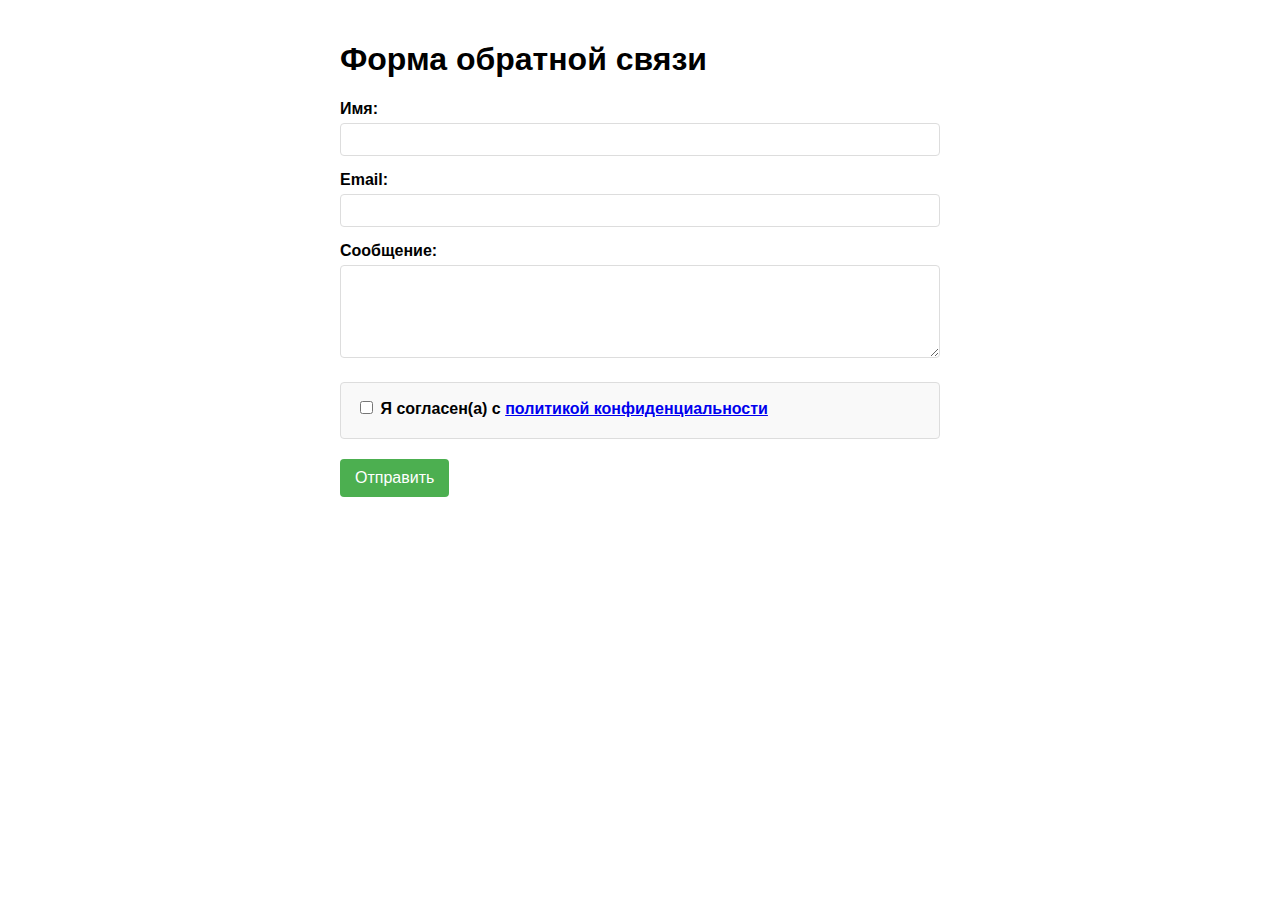
<file: images/1.HTML>
<!DOCTYPE html>
<html lang="ru">
<head>
    <meta charset="UTF-8">
    <meta name="viewport" content="width=device-width, initial-scale=1.0">
    <title>Форма с согласием</title>
    <style>
        body {
            font-family: Arial, sans-serif;
            max-width: 600px;
            margin: 0 auto;
            padding: 20px;
        }
        
        .form-group {
            margin-bottom: 15px;
        }
        
        label {
            display: block;
            margin-bottom: 5px;
            font-weight: bold;
        }
        
        input[type="text"],
        input[type="email"],
        textarea {
            width: 100%;
            padding: 8px;
            border: 1px solid #ddd;
            border-radius: 4px;
            box-sizing: border-box;
        }
        
        .checkbox-group {
            margin: 20px 0;
            padding: 15px;
            border: 1px solid #ddd;
            border-radius: 4px;
            background-color: #f9f9f9;
        }
        
        .checkbox-group.error {
            border-color: #ff0000;
            background-color: #ffeeee;
            animation: pulse 0.5s;
        }
        
        button {
            background-color: #4CAF50;
            color: white;
            padding: 10px 15px;
            border: none;
            border-radius: 4px;
            cursor: pointer;
            font-size: 16px;
        }
        
        button:hover {
            background-color: #45a049;
        }
        
        @keyframes pulse {
            0% { transform: scale(1); }
            50% { transform: scale(1.02); }
            100% { transform: scale(1); }
        }
        
        .error-message {
            color: #ff0000;
            font-size: 14px;
            margin-top: 5px;
            display: none;
        }
    </style>
</head>
<body>
    <h1>Форма обратной связи</h1>
    
    <form id="feedbackForm">
        <div class="form-group">
            <label for="name">Имя:</label>
            <input type="text" id="name" name="name" required>
        </div>
        
        <div class="form-group">
            <label for="email">Email:</label>
            <input type="email" id="email" name="email" required>
        </div>
        
        <div class="form-group">
            <label for="message">Сообщение:</label>
            <textarea id="message" name="message" rows="5" required></textarea>
        </div>
        
        <div class="checkbox-group" id="consentGroup">
            <label>
                <input type="checkbox" id="consent" name="consent">
                Я согласен(а) с <a href="#" target="_blank">политикой конфиденциальности</a>
            </label>
            <div class="error-message" id="consentError">Необходимо ваше согласие с политикой конфиденциальности</div>
        </div>
        
        <button type="submit">Отправить</button>
    </form>
    
    <script>
        document.getElementById('feedbackForm').addEventListener('submit', function(e) {
            e.preventDefault();
            
            // Сбрасываем стили ошибок
            document.getElementById('consentGroup').classList.remove('error');
            document.getElementById('consentError').style.display = 'none';
            
            // Проверяем согласие
            const consentChecked = document.getElementById('consent').checked;
            
            if (!consentChecked) {
                document.getElementById('consentGroup').classList.add('error');
                document.getElementById('consentError').style.display = 'block';
                return false;
            }
            
            // Если все хорошо, можно отправить форму
            alert('Форма успешно отправлена!');
            // Здесь можно добавить AJAX-отправку формы
            // this.submit();
        });
        
        // Дополнительно: убираем подсветку при клике на чекбокс
        document.getElementById('consent').addEventListener('change', function() {


if (this.checked) {
                document.getElementById('consentGroup').classList.remove('error');
                document.getElementById('consentError').style.display = 'none';
            }
        });
    </script>
</body>
</html>
</file>
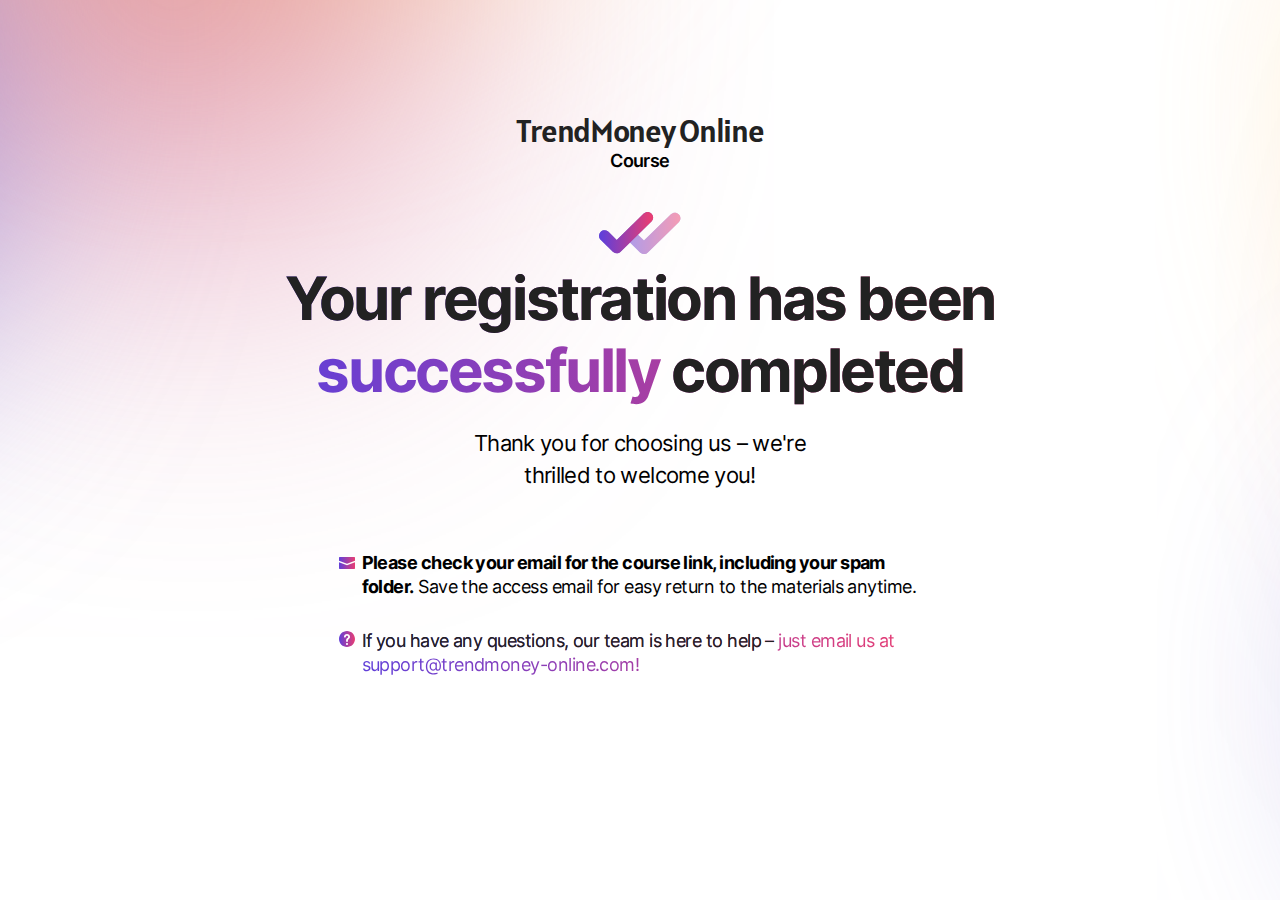
<file: pages/thank/thank_you_en.html>
<!DOCTYPE html>
<html lang="en">

<head>
  <meta charset="UTF-8">
  <meta name="viewport" content="width=device-width, initial-scale=1.0">
  <link rel="stylesheet" href="../../css/reset.css">
  <link rel="stylesheet" href="../../css/style.css">
  <link rel="stylesheet" href="css/style.css">
  <title>Document_en</title>
</head>

<body>

  <main>
    <section class="thank">
      <div class="container_gird">
        <div class="container_1160">
          <div class="thank_logo">
            <h2 class="thank_logo_title">TrendMoney Online</h2>
            <p class="thank_logo_text">Course</p>
          </div>
          <div class="thank_osnova">
            <picture class="thank_osnova_img">
              <source srcset="images/mobile/galka.svg" media="(max-width: 768px)">
              <img src="images/desktop/galka.svg" alt="">
            </picture>
            <h1 class="thank_title gradient_text"><span>Your registration
                has been</span> successfully <span>completed</span></h1>
            <p class="thank_text">Thank you for choosing us – we're
              thrilled to welcome you!</p>
          </div>
          <ul class="thank_footer">
            <li class="thank_footer_text thank_footer_bold"><span>Please check your email for the course link,
                including your spam folder.</span> Save the access email for
              easy return to the materials anytime.</li>
            <li class="thank_footer_text thank_footer_fon gradient_text"><span>If you have any questions, our
                team is here to help – </span>just email us at
              <a href="mailto:support@trendmoney-online.com">support@trendmoney-online.com!</a>
            </li>
          </ul>
        </div>
      </div>
    </section>

  </main>
</body>

</html>
</file>
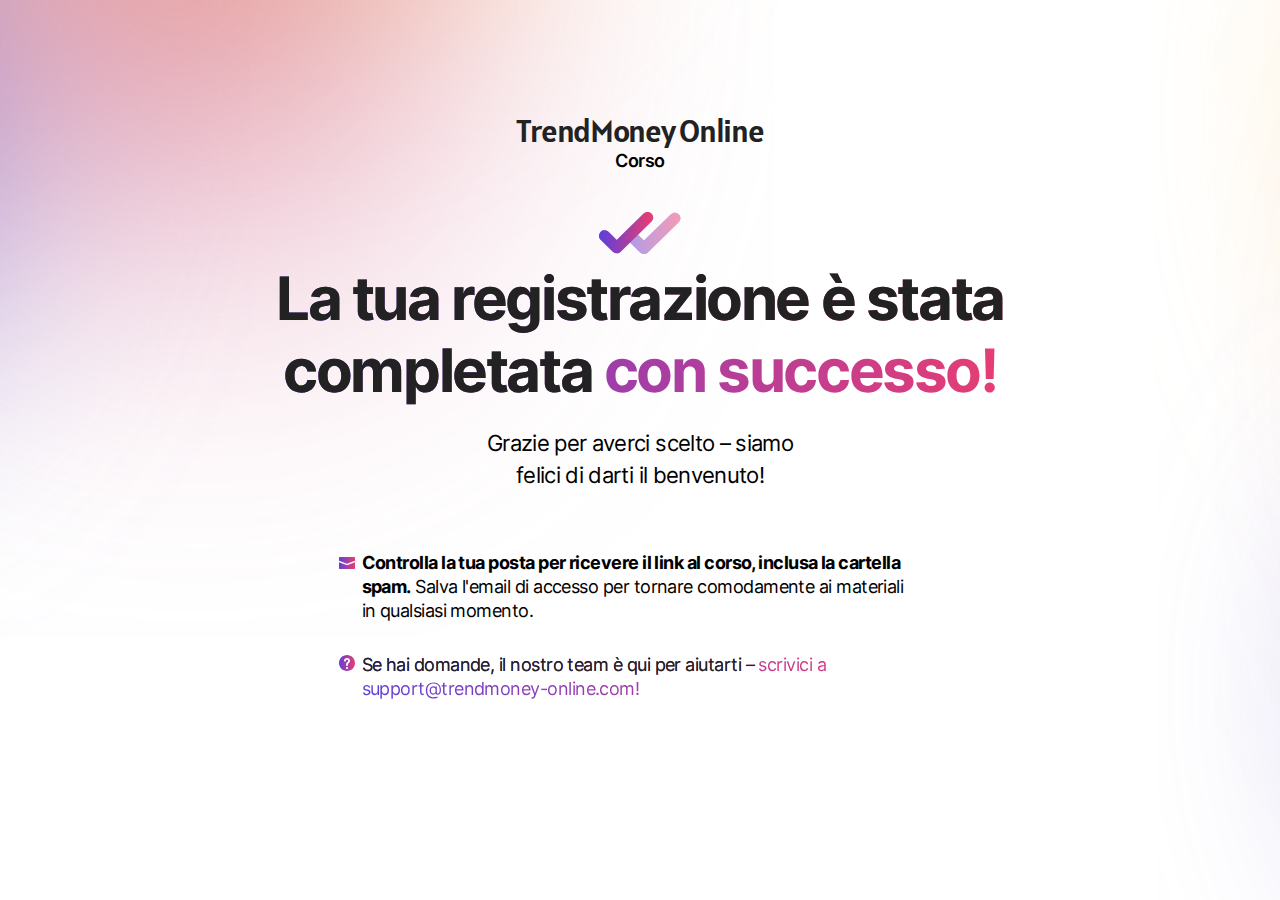
<file: pages/thank/thank_you_it.html>
<!DOCTYPE html>
<html lang="it">

<head>
  <meta charset="UTF-8">
  <meta name="viewport" content="width=device-width, initial-scale=1.0">
  <link rel="stylesheet" href="../../css/reset.css">
  <link rel="stylesheet" href="../../css/style.css">
  <link rel="stylesheet" href="css/style.css">
  <title>Document_it</title>
</head>

<body>

  <main>
    <section class="thank">
      <div class="container_gird">
        <div class="container_1160">
          <div class="thank_logo">
          <h2 class="thank_logo_title">TrendMoney Online</h2>
            <p class="thank_logo_text">Corso</p>
          </div>
          <div class="thank_osnova">
            <picture class="thank_osnova_img">
              <source srcset="images/mobile/galka.svg" media="(max-width: 768px)">
              <img src="images/desktop/galka.svg" alt="">
            </picture>
            <h1 class="thank_title gradient_text"><span>La tua registrazione è stata completata</span> con successo!
            </h1>
            <p class="thank_text">Grazie per averci scelto – siamo felici di darti il benvenuto!</p>
          </div>
          <ul class="thank_footer">
            <li class="thank_footer_text thank_footer_bold"><span>Controlla la tua posta per ricevere il link al corso,
                inclusa la cartella spam.</span> Salva l'email di accesso per tornare comodamente ai materiali in
              qualsiasi momento.</li>
            <li class="thank_footer_text thank_footer_fon gradient_text"><span>Se hai domande, il nostro team è qui per
                aiutarti – </span>scrivici a
              <a href="mailto:support@trendmoney-online.com">support@trendmoney-online.com!</a>
            </li>
          </ul>
        </div>
      </div>
    </section>

  </main>
</body>

</html>
</file>
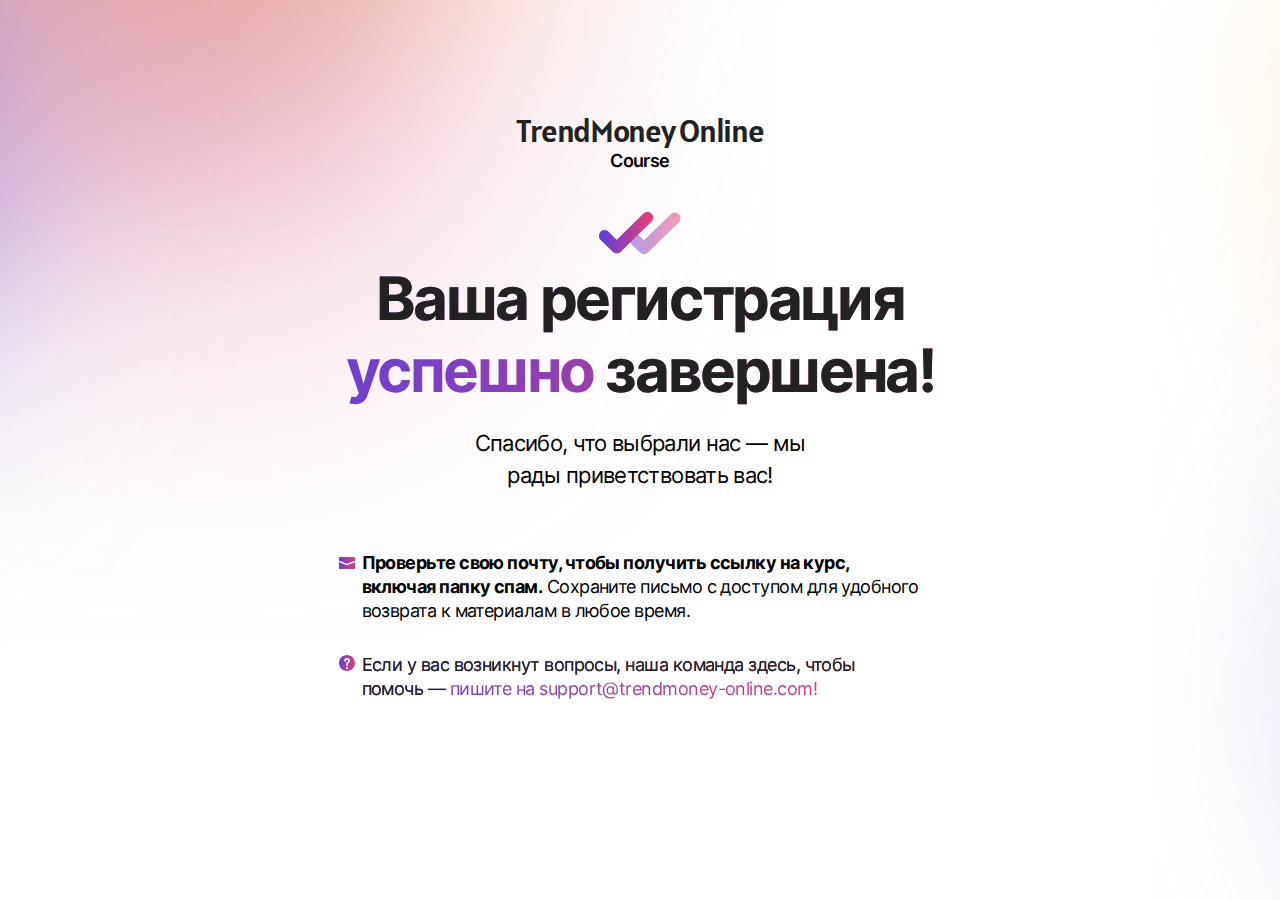
<file: pages/thank/thank_you_rus.html>
<!DOCTYPE html>
<html lang="it">

<head>
  <meta charset="UTF-8">
  <meta name="viewport" content="width=device-width, initial-scale=1.0">
  <link rel="stylesheet" href="../../css/reset.css">
  <link rel="stylesheet" href="../../css/style.css">
  <link rel="stylesheet" href="css/style.css">
  <title>Document_ru</title>
</head>

<body>

  <main>
    <section class="thank">
      <div class="container_gird">
        <div class="container_1160">
          <div class="thank_logo">
            <h2 class="thank_logo_title">TrendMoney Online</h2>
            <p class="thank_logo_text">Course</p>
          </div>
          <div class="thank_osnova">
            <picture class="thank_osnova_img">
              <source srcset="images/mobile/galka.svg" media="(max-width: 768px)">
              <img src="images/desktop/galka.svg" alt="">
            </picture>
            <h1 class="thank_title gradient_text"><span>Ваша регистрация</span> успешно <span>завершена!</span></h1>
            <p class="thank_text">Спасибо, что выбрали нас — мы рады приветствовать вас!</p>
          </div>
          <ul class="thank_footer">
            <li class="thank_footer_text thank_footer_bold"><span>Проверьте свою почту, чтобы получить ссылку на курс,
                включая папку спам.</span> Сохраните письмо с доступом для удобного возврата к материалам в любое время.
            </li>
            <li class="thank_footer_text thank_footer_fon gradient_text"><span>Если у вас возникнут вопросы, наша
                команда здесь, чтобы
                помочь — </span>пишите на
              <a href="mailto:support@trendmoney-online.com">support@trendmoney-online.com!</a>
            </li>
          </ul>
        </div>
      </div>
    </section>

  </main>
</body>

</html>
</file>
<file: css/style.css>
@font-face {
    font-family: 'Inter_regular';
    src: url('../fonts/inter_regular.woff2') format('woff2-variations');
    src: url('../fonts/inter_regular.woff2') format('woff2') tech('variations');
    font-weight: 400;
}


@font-face {
    font-family: 'Inter_medium';
    src: url('../fonts/inter_medium.woff2') format('woff2-variations');
    src: url('../fonts/inter_medium.woff2') format('woff2') tech('variations');
    font-weight: 500;
}


@font-face {
    font-family: 'inter_bold';
    src: url('../fonts/inter_bold.woff2') format('woff2-variations');
    src: url('../fonts/inter_bold.woff2') format('woff2') tech('variations');
    font-weight: 700;
}

@font-face {
    font-family: 'inter_semi_bold';
    src: url('../fonts/inter_semi_bold.woff2') format('woff2-variations');
    src: url('../fonts/inter_semi_bold.woff2') format('woff2') tech('variations');
    font-weight: 600;
}

@font-face {
    font-family: 'alatsi';
    src: url('../fonts/alatsi-regular.woff2') format('woff2-variations');
    src: url('../fonts/alatsi-regular.woff2') format('woff2') tech('variations');
    font-weight: 400;
}


@font-face {
    font-family: 'golos_text_regular';
    src: url('../fonts/golos_text_regular.woff2') format('woff2-variations');
    src: url('../fonts/alatsi-regular.woff2') format('woff2') tech('variations');
    font-weight: 400;
}

@font-face {
    font-family: 'Golos_Text_SemiBold';
    src: url('../fonts/Golos_Text_SemiBold.otf') format('otf-variations');
    src: url('../fonts/Golos_Text_SemiBold.otf') format('otf') tech('variations');
    font-weight: 600;
}


@font-face {
    font-family: 'alatsi';
    src: url('../fonts/alatsi-regular.woff2') format('woff2-variations');
    src: url('../fonts/alatsi-regular.woff2') format('woff2') tech('variations');
    font-weight: 400;
}


@font-face {
    font-family: 'golos_text_regular';
    src: url('../fonts/golos_text_regular.woff2') format('woff2-variations');
    src: url('../fonts/alatsi-regular.woff2') format('woff2') tech('variations');
    font-weight: 400;
}

@font-face {
    font-family: 'Golos_Text_SemiBold';
    src: url('../fonts/Golos_Text_SemiBold.otf') format('otf-variations');
    src: url('../fonts/Golos_Text_SemiBold.otf') format('otf') tech('variations');
    font-weight: 600;
}



body {
    font-family: 'Inter_regular', sans-serif;
    background-color: #F3F3F3;
    line-height: 100%;
    font-size: 26px;
    font-weight: 500;
    color: #000000;
    overflow-x: hidden;

}

.zatem {
    transition: all 1s;
}

.zatem_open {
    position: fixed;
    top: 0;
    height: 100%;
    width: 100%;
    opacity: 0.8;
    background-color: black;
    z-index: 2;
}



.btn {
    font-family: 'inter_semi_bold', sans-serif;
    font-weight: 600;
    font-size: 20px;
    line-height: 32px;
    text-align: center;
    color: #FFFFFF;
    border-radius: 40px;
    background: linear-gradient(90deg, #603FD9 0%, #E83D72 100%);
    cursor: pointer;
    transition: all .3s
}

.btn:hover {
    background: linear-gradient(90deg, #E1617E 0%, #7E82DF 100%);
}

.btn:active {
    background: #E3E3E3
}

.gradient span,
.gradient_text {
    background: linear-gradient(90deg, #603FD9 0%, #E83D72 100%);
    -webkit-background-clip: text;
    -webkit-text-fill-color: transparent;
}

.gradient_text span {
    color: #222222;
    -webkit-text-fill-color: #222222;
}

.title {
    font-family: 'inter_bold', sans-serif;
    font-weight: 700;
    font-size: 50px;
    line-height: 120%;
    text-align: center;
    color: #222222;
    letter-spacing: -0.035em;
    padding-bottom: 0.20em;
    position: relative;
    z-index: 1;
    padding: 0 10px;
}

.slick-slide {
    float: left;
}



.container_gird,
.container_gird_0 {
    display: grid;
    max-width: 1460px;
    margin: 0 auto;

    grid-template-columns: repeat(12, 1fr);
    grid-gap: 1rem;

}

.container_1160 {
    grid-column: 1 / span 12;
    margin: 0 auto;
    width: 1160px;
    text-align: left;
    position: relative;
}



.container_1380 {
    grid-column: 2 / span 10;
    margin: 0 auto;
    text-align: center;
    width: 1380px;
    position: relative;
}


.header {
    grid-column: 1 / span 12;
    margin: 0 auto;
    text-align: center;
    position: relative;
    width: 100%;
    height: 1000px;
}



.header_inner {
    margin: 0 auto;
    margin-top: 126px;
    position: relative;
    z-index: 3;
    max-width: 840px;
}




.header_title {
    font-family: 'alatsi', sans-serif;
    margin-bottom: 17px;
    font-size: 76.56px;

    font-weight: 400;
    line-height: 77%;
    letter-spacing: -0.04em;
}

.header_podtitle {
    margin-left: 16px;
    padding: 0 15px;
    font-weight: 500;
    font-size: 36px;
    line-height: 100%;
    text-align: center;
    margin-bottom: 37px;
    letter-spacing: -0.04em;
}

.header_title_2 {
    font-family: 'inter_bold', sans-serif;
    font-weight: 700;
    font-size: 50px;
    line-height: 110.00000000000001%;
    text-align: center;
    margin-bottom: 36px;
    padding: 0 15px;
    letter-spacing: -0.03em;
}


.header_podtitle_2 {
    font-weight: 500;
    font-size: 26px;
    line-height: 120%;
    text-align: center;
    padding: 0 15px;
    letter-spacing: -0.04em;
}



.header_btn {
    margin-top: 50px;
    width: 448px;
    height: 70px;
    position: relative;
    z-index: 2;
}

.header_images picture {
    position: absolute;
    border-radius: 40px;
    z-index: 1;
}

.header_images picture:nth-child(1) {
    top: 56px;
    left: 18%;
    z-index: 2;
}

.header_images picture:nth-child(2) {
    top: 102px;
    left: 8%;
    z-index: 1;
}

.header_images picture:nth-child(3) {
    top: 368px;
    left: 5%;
}


.header_images picture:nth-child(4) {
    top: 55%;
    left: 10%;
}

.header_images picture:nth-child(5) {
    top: 110px;
    right: 17%;
}

.header_images picture:nth-child(6) {
    top: 120px;
    right: -6%;
}



.header_images picture:nth-child(7) {
    bottom: 24%;
    right: -2%;
}


.header_images picture:nth-child(8) {
    bottom: 10%;
    right: 26%;
    z-index: 0;
}




.banner {
    text-align: center;
    height: 670px;
    margin-top: 145px;
    background-color: #3C3663;
    border-radius: 40px;
    position: relative;
    z-index: 0;
}


.banner_svg {
    position: absolute;
    top: -85%;
    width: 100%;
}

.banner_smart {
    position: absolute;
    z-index: 2;
    top: -69%;
    left: 51%;
    margin-right: -50%;
    transform: translate(-50%, 0%)
}


.banner_ten {
    position: absolute;
    z-index: 2;
    top: -68%;
    z-index: 1;
    left: 50%;
    margin-right: -50%;
    transform: translate(-50%, 0%);
}

.banner_cart {
    position: absolute;
    top: 21%;
    z-index: 1;
    left: 32%;
    margin-right: -50%;
    transform: translate(-50%, 0%);
}

.banner_chat {
    position: absolute;
    background-color: #CAC2F7;
    padding: 9px;
    border-radius: 16px;
}

.banner_chat:nth-child(1) {
    top: 79px;
    left: 117px;
    width: 265px;
}

.banner_chat:nth-child(2) {
    top: 315px;
    left: 116px;
    width: 265px;
    z-index: 2;
}


.banner_chat_top {
    display: flex;
    gap: 6px;
    font-family: 'golos_text_regular', sans-serif;
    font-weight: 400;
    font-size: 10.76px;
    line-height: 100%;
    align-items: center;
    margin-bottom: 7px;
    color: rgba(0, 0, 0, 0.2);
}

.banner_chat_top .name {
    text-transform: uppercase;
    margin-left: 0px;
}

.banner_chat_top p {
    text-transform: lowercase;
    margin-left: auto;
    margin-right: 5px;
    color: rgba(0, 0, 0, 0.36);


}

.banner_chat_text {
    font-family: 'Golos_Text_SemiBold', sans-serif;
    font-weight: 600;
    font-size: 12.56px;
    line-height: 100%;
    text-align: left;
}

.banner_chat_text span {
    display: block;
    margin-top: 4px;
    font-family: 'golos_text_regular', sans-serif;
    font-weight: 400;
}

.banner_social {
    position: absolute;
    bottom: 83px;
    z-index: 2;
    background-color: #FFFFFF;
    width: 233px;
    height: 204px;
    padding-top: 21px;
    border-radius: 20px;
    left: 53%;
    transform: translate(-50%, 0%);
}

.banner_social_about {
    display: flex;
    flex-direction: column;
    justify-content: center;
    align-items: center;
    gap: 12px;
}

.banner_social_name {
    margin-top: 10px;
    font-family: 'inter_bold', sans-serif;
    font-weight: 700;
    font-size: 13px;
    line-height: 100%;
    text-align: center;

}

.banner_social_text {

    font-weight: 500;
    font-size: 10px;
    line-height: 100%;
    text-align: center;
    opacity: .43;

}

.money {
    font-family: 'inter_bold', sans-serif;
    font-weight: 700;
    font-size: 25.24px;
    line-height: 110.00000000000001%;
    letter-spacing: -0.04em;
}

.banner_social_icon {
    position: absolute;
    right: -47px;
    bottom: -17px;
}

.banner_grafic {
    background-color: #FFFFFF;
    width: 322px;
    height: 218px;
    border-radius: 20px;
    position: absolute;
    z-index: 2;
    right: 77px;
    bottom: 228px;
}

.banner_grafic_icon {
    position: absolute;
    right: 52px;
    top: -46px;
}

.banner_grafic .money {
    position: absolute;
    top: 45px;
    left: 27px;
    background-color: #fff;
}

.banner_grafic_svg {
    position: absolute;
    bottom: 49px;
    right: 28px;
    background-color: #fff;
}


.primyshestva {
    text-align: center;
    margin-top: 100px;
}

.primyshestva_list {
    margin-top: 30px;
    display: grid;
    gap: 10px;
    grid-template-rows: 195px auto;
    grid-template-columns: repeat(3, 1fr);
}


.primyshestva_item {
    display: flex;
    flex-direction: column;
    justify-content: center;
    text-align: center;
    font-size: 22px;
    line-height: 100%;
    gap: 17px;
    background-color: #FFFFFF;
    border-radius: 40px;
    max-width: 380px;
}

.primyshestva_item p {
    margin: 0 auto;
    padding: 0 20px;
}

.primyshestva_bron {
    grid-column: span 3;
    display: flex;
    flex-direction: column;
    justify-content: center;
    text-align: center;
    padding: 60px 0 65px;
    gap: 38px;
    background-color: #FFFFFF;
    border-radius: 40px;
    width: 100%;
    box-shadow: 0px 10px 30px 0px #0000001A;

}

.primyshestva_title {
    width: 905px;
    margin: 0 auto;
    font-size: 42px;
}

.primyshestva_btn {
    width: 372px;
    height: 70px;
    margin: 0 auto;
}

.result {
    margin-top: 106px;
}

.result_inner {
    margin-top: 40px;
}

.result_neanimno {
    width: 444px;
    padding-left: 22px;
    padding-right: 22px;
    font-size: 15px;
    padding-top: 15px;
    border-radius: 40px;
    background-color: #FFFFFF;
    padding-bottom: 40px;
    box-shadow: 0px 7.72px 23.16px 0px #0000001A;

}

.result_animno img {
    border-radius: 40px;
}


.levo {
    transform: rotate(180deg);
}

.levo li,
.levo .result_neanimno {
    transform: rotate(180deg);
}


.result_who {
    display: flex;
    align-items: center;
    gap: 0px 8px;
    padding-bottom: 11px;
    border-bottom: 0.77px solid rgba(0, 0, 0, 0.1)
}

.result_who img {
    grid-row: span 2;
}

.result_who p,
.result_slider h4 {
    font-family: 'inter_bold', sans-serif;
    font-weight: 700;
    font-size: 15.44px;
    line-height: 100%;
}

.result_slider p {
    line-height: 21.62px;
}

.result_who span,
.result_ocenka time {
    font-weight: 500;
    font-size: 12.35px;
    color: #222222;
    opacity: .45;
}

.result_ocenka {
    margin: 16px 0;
    display: flex;
    justify-content: space-between;
}

.result_slider h4 {
    margin-bottom: 10px;
}


.result_slider {
    display: flex;
    gap: 16px;
}

.provodnik {
    grid-column: 1 / span 12;
    margin: 0 auto;
    text-align: center;
    position: relative;
    max-width: 1169px;
    margin-top: 140px;
    display: flex;
    justify-content: space-between;
    gap: 74px;
    text-align: left;
}

.provodnik_person {
    position: relative;
    height: 585px;
}

.provodnik picture {
    width: 525px;
}

.provodnik_btn {
    position: absolute;
    z-index: 2;
    width: 311px;
    height: 70px;
    bottom: 0px;
    left: 50%;
    margin-right: -50%;
    transform: translate(-50%, 0%);
}

.provodnik_info {
    margin-top: 50px;
}

.provodnik_info h2 {
    font-family: 'inter_bold', sans-serif;
    font-weight: 700;
    font-size: 60px;
    line-height: 50px;
    letter-spacing: -0.05em;
    margin-bottom: 20px;
    color: #222222;
    margin-left: -14px;

}

.provodnik_text {
    font-family: 'inter_semi_bold', sans-serif;
    font-weight: 600;
    font-size: 24px;
    line-height: 32px;
    letter-spacing: -0.02em;
    margin-left: -14px;
}

.provodnik_list {
    font-family: 'inter_regular', sans-serif;
    font-weight: 400;
    font-size: 18px;
    line-height: 24px;
    letter-spacing: -0.04em;
    margin-top: 39px;
    display: flex;
    flex-direction: column;
    gap: 20px;

}


.provodnik_item {
    list-style: disc;
}

.provodnik_item span {
    font-family: 'inter_bold', sans-serif;
    font-weight: 700;
}

.instruction {
    margin-top: 137px;
}

.instruction_title {
    max-width: 1143px;
    letter-spacing: -0.055em;
}



.instruction_block {
    position: relative;
    margin-top: 76px;
}

.instruction_list {
    display: block;
    column-count: 2;
    counter-reset: item;
    position: relative;
    margin: 0 15px;
}


.instruction_item {
    display: inline-flex;
    gap: 35px;
}

.instruction_item::before {
    content: counter(item) "  ";
    counter-increment: item;
    background-color: #DDDCED;
    min-width: 60px;
    max-height: 60px;
    color: #877FD6;
    display: block;
    display: flex;
    justify-content: center;
    align-items: center;
    border-radius: 16px;
    font-family: 'inter_semi_bold', sans-serifF;
    font-weight: 600;
    line-height: 100%;
    letter-spacing: 0.05em;
}

.instruction_item h3 {
    font-family: 'inter_semi_bold', sans-serifF;
    font-weight: 600;
    line-height: 100%;
    letter-spacing: -0.05em;
}

.instruction_item p {
    margin-left: -65px;
    padding-left: 65px;
    border-left: 3px solid #DDDCED;
    font-weight: 500;
    font-size: 20px;
    line-height: 28px;
    padding-top: 10px;
    padding-bottom: 40px;
    position: relative;
    z-index: -1;
    letter-spacing: -0.01em;
    opacity: .5;
    color: #222222;
}

.instruction_item:nth-child(3) p,
.instruction_item:nth-child(5) p {
    border-left: none;
}



.instruction_btn {
    width: 383px;
    height: 81px;
    position: absolute;
    bottom: 13px;
    right: 12%;
}

.kyrs {
    margin-top: 120px;
    text-align: left;
}

.kyrs_item_header picture {
    margin-right: auto;
}



.kyrs_list {
    margin-top: 50px;
    display: flex;
    justify-content: space-between;
    align-items: center;
    gap: 10px;
}

.kyrs_item {
    background-color: #fff;
    height: 650px;
    border-radius: 30px;
    padding: 30px;
    padding-bottom: 139px;
    width: calc(100% / 3);
    display: flex;
    flex-direction: column;
    justify-content: space-between;
    box-shadow: 0px 10px 30px 0px #0000001A;

}



.kyrs_item h3 {
    margin: 27px 0 24px;
    font-family: 'inter_semi_bold', sans-serifF;
    font-weight: 600;
    font-size: 28px;
    line-height: 120%;
    letter-spacing: -0.03em;

}

.kyrs_item ul {
    font-family: 'inter_regular', sans-serif;
    font-weight: 500;
    font-size: 18px;
    line-height: 22px;
    letter-spacing: -0.02em;
    display: flex;
    flex-direction: column;
    gap: 10px;
    list-style-type: disc;
    margin-left: 19px;
}

.kyrs_baner {
    background-image: url(../images/desktop/banner.svg);
    background-repeat: no-repeat;
    margin-top: 20px;
    color: #fff;
    padding: 54px 50px;
    position: relative;
    border-radius: 30px;
}

.kyrs_baner h2 {
    font-family: 'inter_bold', sans-serif;
    font-weight: 700;
    font-size: 40px;
    line-height: 42px;
    letter-spacing: -0.05em;
    max-width: 587px;
}

.kyrs_baner_list {
    list-style-image: url("../images/desktop/baner_galka.svg");
    font-weight: 500;
    font-size: 22px;
    line-height: 28px;
    letter-spacing: -0.02em;
    margin-top: 36px;
    margin-left: 44px;
    display: flex;
    flex-direction: column;
    gap: 7px;

}

.kyrs_baner_item::marker {
    margin-right: 12px;
}



.kyrs_baner picture {
    position: absolute;
    right: 0px;
    top: 23px;
}

.learn {
    position: relative;
    z-index: 1;
    margin-top: 143px;
    padding-top: 80px;
    padding-bottom: 86px;
    text-align: left;
    background-color: #fff;
    border-radius: 50px;
}

.learn_name {
    max-width: 760px;
    margin: 0 auto;
}

.learn_title {
    font-family: 'inter_bold', sans-serif;
    font-weight: 700;
    font-size: 80px;
    line-height: 100%;
    letter-spacing: -0.04em;
    text-align: center;
    margin-bottom: 40px;
}



.learn_text {
    background: linear-gradient(108.01deg, rgba(219, 217, 255, 0.7) 5.11%, rgba(246, 217, 255, 0.7) 78.12%);
    border-radius: 16px;
    display: flex;
    align-items: center;
    justify-content: center;
    height: 60px;
    color: #603FD9;
    font-family: 'inter_semi_bold', sans-serifF;
    font-weight: 600;
    font-size: 24px;
    line-height: 32px;
    letter-spacing: -0.02em;
}

.learn_list {
    margin: 0 auto;
    margin-top: 59px;
    display: flex;
    flex-direction: column;
    gap: 6px;
    max-width: 1160px;
}

.learn_item {
    position: relative;
}

.learn_questions {
    box-shadow: 0px 10px 30px 0px #0000001A;
    background-color: #fff;
    padding: 0 24px;
    height: 88px;
    border-radius: 30px;
    display: flex;
    align-items: center;
    margin-bottom: 3px;
    gap: 30px;
    cursor: pointer;
}

.learn_questions h4 {

    display: flex;
    align-items: center;
    gap: 30px;

}

.learn_module {
    background-color: #DBD9FF;
    border-radius: 8px;
    padding: 6px 12px 7px 13px;
    color: #877FD6;
    font-family: 'inter_semi_bold', sans-serifF;
    font-weight: 600;
    font-size: 14px;
    line-height: 100%;
    letter-spacing: 0.06em;
    text-align: center;
    text-transform: uppercase;
}

.learn_questions_title {
    color: #222222;
    font-weight: 500;
    font-size: 24px;
    line-height: 32px;
    letter-spacing: -0.02em;

}

.learn_questions_svg {
    margin-left: auto;
    transition: all .3s
}

.otvet {
    background-color: #F3F2FF;
    border-radius: 30px;
    list-style-type: disc;
    font-size: 0;
    max-height: 0;
    padding: 0;
    transition: padding-top 0.5s, padding-bottom 0.5s;
    line-height: 30px;
    letter-spacing: -0.02em;
    color: #222222;
    overflow: hidden;
}


.on .otvet {
    max-height: 1000px;
    height: auto;
    font-size: 18px;
    padding: 38px 2px 36px 126px;
}

.on .learn_questions_svg {
    transform: rotate(45deg);
}

.apply {
    grid-column: span 12;
    margin-top: -150px;
    text-align: left;
    padding-bottom: 512px;
    position: relative;
}

.apply_wrap {
    display: flex;
    gap: 0 0px;
    align-items: center;
}

.apply_block {
    position: relative;
}

.apply_gradient {
    position: absolute;
    width: 100%;
}

.apply_inner {
    background-color: transparent;
    margin-top: 368px;
}


.apply_list {
    display: flex;
    flex-direction: column;
    justify-content: center;
    align-items: center;
    margin: 0 auto;
    width: 1165px;
}

.apply_item+.apply_item {
    margin-top: 10px;
}

.apply_list:nth-child(1) .apply_item:nth-child(2),
.apply_list:nth-child(1) .apply_item:nth-child(3) {
    margin-left: -30px;
}

.apply_list:nth-child(3) .apply_item:nth-child(2),
.apply_list:nth-child(3) .apply_item:nth-child(3) {
    margin-left: 30px;
}



.apply_item picture {
    width: 80px;
    height: 80px;
}


.apply_item_block {
    display: flex;
    gap: 12px;
    align-items: center;
    cursor: pointer;
    padding: 9px 18px 10px 18px
}

.apply_item_block p {
    font-family: 'inter_semi_bold', sans-serifF;
    font-weight: 600;
    line-height: 100%;
    letter-spacing: -0.03em;
}

.apply_item {
    display: block;
    overflow: hidden;
    width: 100%;
    background-color: #fff;
    border-radius: 30px;
    transition: max-height 1s;
    width: 378px;
    overflow: hidden;
    box-shadow: 4px 4px 8px 0px rgba(34, 60, 80, 0.2);
}

.on.apply_item {
    z-index: 2;
    max-height: 1000px;
    height: max-content;

}


.apply_item_text {
    max-height: 0px;
    overflow: hidden;
    font-weight: 500;
    font-size: 0px;
    line-height: 24px;
    letter-spacing: -0.02em;
    color: #222222;
    margin-top: 0px;
    visibility: hidden;
    opacity: 0;
    transition: visibility 0.5s, opacity 0.5s linear, padding 0.5s;
    padding: 0 30px 0px 27px;
}

.on .apply_item_text {
    visibility: visible;
    max-height: 1000px;
    padding-bottom: 30px;
    font-size: 17px;
    opacity: 0.5;
}

.apply_img_block {
    position: relative;
    font-family: 'alatsi', sans-serif;
    font-weight: 400;
    font-style: Regular;
    font-size: 32px;
    line-height: 70%;
    letter-spacing: -0.04em;
}

.apply_img_block picture {
    width: 289px;
    height: 585px;
}

.apply_img_block p {
    position: absolute;
    top: 65%;
    left: 52%;
    margin-right: -50%;
    transform: translate(-50%, 0%);
}

.apply_title,
.apply_title_2 {
    margin-bottom: 40px;
    text-align: center;
    font-family: 'inter_bold', sans-serif;
    font-weight: 700;
    font-size: 44px;
    line-height: 110.00000000000001%;
    letter-spacing: -0.04em;
    text-align: center;
    max-width: 691px;
    margin: 0 auto;

}


.apply_title {
    margin-top: 140px;
}

.apply_title_2 {
    font-size: 38px;
    margin-top: 49px;
}

.apply_banner {
    background-color: transparent;
    margin-top: -366px;
    padding: 61px 62px;
    background-image: url(../images/all/apply_banner.svg);
    background-size: cover;
    border-radius: 30px;
    background-repeat: no-repeat;
    color: #FFFFFF;
    overflow: hidden;
}

.apply_banner_text {
    max-width: 600px;
}

.apply_banner_text h3 {
    font-family: 'inter_bold', sans-serif;
    font-weight: 700;
    font-size: 50px;
    line-height: 100%;
    letter-spacing: -0.05em;
    margin-bottom: 30px;

}

.apply_banner_text p {
    color: #C29AFF;
    font-weight: 500;
    font-size: 22px;
    line-height: 28px;
    letter-spacing: -0.02em;
    margin-bottom: 13px;
}

.apply_banner_list {
    display: grid;
    grid-template-columns: 235px 260px;
    grid-template-rows: repeat(2, 1fr);
    grid-auto-flow: column;
    font-weight: 500;
    font-size: 22px;
    line-height: 28px;
    letter-spacing: -0.02em;
    list-style-type: disc;
    margin-bottom: 43px;
}

.apply_banner_list li {
    margin-left: 22px;
    width: max-content;
}

.apply_banner_btn {
    width: 341px;
    height: 70px;
}

.apply_banner_img {
    position: absolute;
    right: 81px;
    bottom: 0;
}

.who {
    background-color: transparent;
    margin-top: 20px;
    min-height: 411px;
    background-image: url(../images/all/who_banner.svg);
    background-size: cover;
    border-radius: 30px;
    background-repeat: no-repeat;
    display: flex;
    align-items: center;
    justify-content: space-around;
}

.who_name {
    flex-basis: 480px;
    margin-top: -61px;
}

.who_logo {
    display: block;
    margin-left: -29px;
}

.who_title {
    font-family: 'inter_bold', sans-serif;
    font-weight: 700;
    font-size: 42.07px;
    line-height: 110.00000000000001%;
    letter-spacing: -0.04em;
}



.who_info {
    margin-top: -23px;
    flex-basis: 435px;
}

.who_info h3 {
    font-weight: 500;
    line-height: 120%;
    letter-spacing: -0.04em;
    margin-bottom: 34px;
}

.who_info p {
    color: #222222;

    font-weight: 500;
    font-size: 18px;
    line-height: 22px;
    letter-spacing: -0.02em;

}

.who_polos {
    position: absolute;
    left: 50%;
    background-color: #000000;
    width: 1px;
    height: 281px;
    opacity: .2;
}

.people {
    margin-top: 110px;
}

.people_inner {
    background-color: transparent;
    text-align: center;
}

.people_inner h1 {
    text-align: center;
}


.people_slider {
    margin-top: 50px;
}


.slick-track {
    display: flex;
}

.slick-track .slick-slide {
    display: flex;
    height: auto;
    justify-content: center;
}

.people_item {
    background-color: #fff;
    width: 575px;
    border-radius: 30px;
    padding: 30px 29px;
    box-shadow: 0px 10px 30px 0px #0000001A;
    margin: 10px 0;
}

.prople_name {
    display: flex;
    gap: 20px;
    align-items: center;
}

.prople_name {
    font-family: 'inter_semi_bold', sans-serifF;
    font-weight: 600;
    line-height: 100%;
    letter-spacing: -0.05em;

}

.prople_name span {

    font-weight: 500;
    font-size: 20px;
    line-height: 28px;
    letter-spacing: -0.02em;
    color: #877FD6;
}

.people_text {
    margin-top: 22px;

    font-weight: 500;
    font-size: 20px;
    line-height: 28px;
    letter-spacing: -0.02em;
    color: #222222;
}

.people_item+.people_item {
    margin-left: 10px;
}

.secret {
    margin-top: 102px;
    text-align: left;
}

.secret_logo {
    display: flex;
    justify-content: center;
    margin-bottom: 55px;
}

.secret_gradient {
    position: absolute;
    bottom: 0;
}

.secret_inner {
    position: relative;
    text-align: center;
    padding-bottom: 125px;
}

.secret_title {
    max-width: 1218px;
    margin: 0 auto;
    margin-bottom: 45px;
}

.secret_text {
    font-family: 'inter_semi_bold', sans-serifF;
    font-weight: 600;
    line-height: 100%;
    letter-spacing: -0.03em;
    text-align: center;
    margin: 0 auto;
    color: #222222;
    max-width: 712px;
}

.secret_block {
    background-color: #fff;
    border-radius: 50px;
    /* padding-top: 63px; */
    padding: 63px 30px 64px;
    /* padding-bottom: 64px; */
    margin-top: -36px;
    position: relative;
}

.secret_block_p {
    background: linear-gradient(108.01deg, rgba(219, 217, 255, 0.7) 5.11%, rgba(246, 217, 255, 0.7) 78.12%);
    border-radius: 16px;
    width: max-content;
    margin: 0 auto;
    padding: 14px 25px;
    font-family: 'inter_semi_bold', sans-serifF;
    font-weight: 600;
    font-size: 24px;
    line-height: 32px;
    letter-spacing: -0.02em;
    text-align: center;
    color: #603FD9;
}

.secret_list {
    display: grid;
    grid-template-rows: repeat(2, 1fr);
    grid-template-columns: repeat(2, 1fr);
    grid-auto-flow: column;
    gap: 24px 24px;
    counter-reset: item;
    max-width: 1160px;
    margin: 67px auto 37px;
}

.secret_item {
    display: inline-flex;
    gap: 35px;
}

.secret_item::before {
    content: counter(item) "  ";
    counter-increment: item;
    background-color: #DDDCED;
    min-width: 60px;
    max-height: 60px;
    color: #877FD6;
    display: block;
    display: flex;
    justify-content: center;
    align-items: center;
    border-radius: 16px;
    font-family: 'inter_semi_bold', sans-serifF;
    font-weight: 600;
    line-height: 100%;
    letter-spacing: 0.05em;
}

.secret_item h3 {
    font-family: 'inter_semi_bold', sans-serifF;
    font-weight: 600;
    line-height: 100%;
    letter-spacing: -0.05em;
    margin-bottom: 10px;

}

.secret_item p {

    font-weight: 500;
    font-size: 20px;
    line-height: 28px;
    letter-spacing: -0.02em;
    opacity: .5;

}

.secret_item p span {
    display: block;
    font-size: 12px;
    margin-top: 10px;
    line-height: 100%;
}

.secret_btn {
    display: block;
    width: 516px;
    height: 70px;
    margin: 0 auto;
}

.container_tarif {
    position: relative;
}

.tarif {
    margin-top: 40px;
    padding-top: 60px;
    padding-bottom: 60px;
    text-align: left;
    background-color: #3C3663;
    border-radius: 50px;
    z-index: 1;
    position: relative;
}

.tarif_gradient {
    position: absolute;
    top: 0;
}

.tarif_title {
    color: #FFFFFF;
    max-width: 1040px;
    margin: 0 auto;
    position: relative;
    z-index: 1;
}

.tarif_list {
    display: flex;
    justify-content: center;
    gap: 25px;
    max-width: 1160px;
    margin: 0 auto;
    margin-top: 50px;
}

.tarif_item {
    padding-top: 38px;
    padding-left: 36px;
    padding-bottom: 45px;
    padding-right: 36px;
    position: relative;
    background-color: #fff;
    border-radius: 30px;
    color: #222222;
    font-weight: 500;
    font-size: 18px;
    line-height: 20px;
    letter-spacing: -0.02em;
    display: flex;
    flex-direction: column;
    justify-content: space-between;
    width: 45%;
}

.tarif_item:nth-child(2) {

    background-color: rgba(255, 255, 255, .9)
}

.tarif_like {
    position: absolute;
    right: 0;
    top: 0;
    display: flex;
    background: linear-gradient(90deg, #E1617E 0%, #EFB445 100%);
    align-items: center;
    padding: 13px 19px;
    gap: 3px;
    font-family: 'inter_bold', sans-serif;
    font-weight: 700;
    font-size: 16px;
    line-height: 22px;
    letter-spacing: -0.02em;
    border-top-right-radius: 30px;
    border-bottom-left-radius: 30px;
    color: #fff;
}

.tarif_item_title {
    font-family: 'inter_semi_bold', sans-serifF;
    font-weight: 600;
    font-size: 36px;
    line-height: 50px;
    letter-spacing: -0.05em;
    display: flex;
    flex-direction: column;
    gap: 10px;
}

.tarif_item_title span {
    font-family: 'inter_semi_bold', sans-serifF;
    font-weight: 600;
    font-size: 14px;
    line-height: 100%;
    letter-spacing: -0.06em;
    text-transform: uppercase;
    opacity: .44;

}

.tarif_modul {
    margin-top: 24px;
    list-style-type: disc;
    display: flex;
    flex-direction: column;
    gap: 12px;
    margin-left: 18px;
}

.tarif_modul .net {
    color: #8B88A7;
    text-decoration: line-through;
}

.tarif_fishki {
    margin-top: 85px;
    padding-top: 17px;
    border-top: 1px solid rgba(0, 0, 0, .1);
    list-style-type: disc;
    display: flex;
    flex-direction: column;
    gap: 11px;
    margin-left: 18px;
}



.tarif_fishki .priz {
    list-style-image: url('../images/all/priz.svg');
    line-height: 23px;
}


.tarif_pod {
    margin-top: auto;
    padding-top: 16px;
    /* max-width: 308px; */
}


.tarif_cena .new {
    font-family: 'inter_bold', sans-serif;
    font-weight: 700;
    font-size: 36px;
    line-height: 50px;
    letter-spacing: -0.05em;
    display: flex;
    align-items: center;
}

.tarif_cena .old {
    color: rgba(139, 136, 167, 1);
    font-size: 20px;
    text-decoration: line-through
}

.tarif_cena .slidka {
    margin-left: 15px;
    background: linear-gradient(90deg, #E1617E 0%, #EFB445 100%);
    padding: 1px 7px;
    border-radius: 123.64px;
    color: #fff;
    font-weight: 800;
    font-size: 19.78px;
    line-height: 27.2px;
    letter-spacing: -0.02em;
    width: 68px;
}


.tarif_btn {
    display: flex;
    align-items: center;
    justify-content: center;
    width: 100%;
    height: 56px;
    margin-top: 5px;
}

.tarif_footer {
    margin-top: 20px;
    display: flex;
    align-items: center;
    gap: 14px;
    font-size: 12px;
    line-height: 100%;
    letter-spacing: 0;
}

.tarif_footer img {
    border-radius: 7px;
}

.tarif_osoba {
    display: flex;
    flex-direction: column;
    gap: 20px;
    list-style: disc;
    background-color: #ffffff;
    width: 100%;
    height: 100%;
    opacity: 1;
    padding-top: 12px;
    padding-left: 28px;
    padding-bottom: 30px;
    border-radius: 10px;
}

.tarif_osoba_block {
    border-radius: 10px;
    margin-left: -14px;
    padding-right: 3px;
    margin-right: 6px;
    border: 3px solid transparent;
    margin-top: 32px;
    background: linear-gradient(to right, rgba(255, 255, 255, 1) 0%, rgba(255, 255, 255, 1) 0%), linear-gradient(to right, #603FD9 0%, #E83D72 100%);
    background-clip: padding-box, border-box;
    background-origin: padding-box, border-box;
}

.tarif_fishki.trf {
    margin-top: 50px;
}

.tarif_fishki.tr {
    margin-top: 38px;
}


.ask {
    margin-top: 210px;
}

.ask_wrap {
    display: flex;
    justify-content: space-between;
    gap: 0 40px;
    margin-top: 61px;
}

.ask_list {
    width: 100%;
    font-family: 'inter_semi_bold', sans-serifF;
    font-weight: 600;
    font-size: 18px;
    line-height: 24px;
    letter-spacing: 0.02em;
    color: #222222;

}

.ask_list li {
    border-top: 1px solid #0000001A
}

.ask_que {
    display: flex;
    justify-content: space-between;
    padding: 15px 0 20px;
    cursor: pointer;
    gap: 10px;

}

.ask_que p {
    font-size: 18px;
}

.ask_que img {
    transition: all .3s
}

.on .ask_que img {
    transform: rotate(45deg);
}

.ask_otvet {
    line-height: 22px;
    opacity: .5;
    padding: 0
}

.on .ask_otvet {
    font-size: 16px;
    padding: 18px 0;
    padding-right: 50px;
}

.avtor {
    margin-top: 106px;
}

.avtor_title {
    max-width: 940px;
    margin: 0 auto;
}


.avtor_list {
    display: flex;
    justify-content: space-between;
    align-items: center;
    margin-top: 70px;
    gap: 20px;
}

.avtor_list picture:nth-child(2n+1) {
    display: flex;
    height: 195px;
    background-color: #fff;
    border-radius: 16px;
    padding: 0 10px;
}

.start {
    grid-column: 1 / span 12;
    margin: 0 20px;
    position: relative;
    margin-top: 171px;
    border-radius: 30px;
    background: linear-gradient(180deg, #483C9A 0%, #181434 100%);
    padding-top: 115px;
    padding-bottom: 180px;
}

.start_grad {
    position: absolute;
    top: -30px;
    z-index: 1
}

.start_title {
    color: #fff;
    max-width: 1000px;
    margin: 0 auto;
    margin-bottom: 7px;
    position: relative;
    z-index: 1;
}

.start_text {
    font-family: 'inter_bold', sans-serif;
    font-weight: 700;
    font-size: 30px;
    line-height: 100%;
    letter-spacing: -0.03em;
    text-align: center;
    color: #F0ADFF;
    margin: 0 auto;
    margin-bottom: 40px;
    position: relative;
    z-index: 1;

}

.start_btn {
    margin: 0 auto;
    display: block;
    width: 448px;
    height: 70px;
    position: relative;
    z-index: 2;
}

.start_banner .banner_chat:nth-child(1) {
    width: 411px;
    height: 70px;
    left: auto;
    top: auto;
    right: -19px;
    bottom: 78px;
}

.start_banner .banner_chat:nth-child(2) {
    width: 345px;
    top: -11px;
    left: 109px;
}

.start_banner .banner_chat_top {
    font-size: 13.62px;
    margin-bottom: 10px;
}

.start_banner .banner_chat_text {
    font-family: 'inter_regular', sans-serif;
    font-weight: 400;
    font-size: 15.89px
}

.start_ed {
    background-color: #161618;
    color: #fff;

    font-weight: 500;
    font-size: 16.1px;
    line-height: 110.00000000000001%;
    letter-spacing: -0.04em;
    text-align: right;
    width: max-content;
    display: flex;
    padding-right: 22px;
    padding-top: 19px;
    border-radius: 6.98px;
    height: 75px;
    position: absolute;
    z-index: 2;
    right: 333px;
    top: -11px;
}

.start_ed picture {
    position: relative;
    top: -9px;
}

.started_balanc {
    background-color: #CAC2F7;
    backdrop-filter: blur(102.16563415527344px);
    display: block;
    width: max-content;
    padding: 23px 30px;
    border-radius: 13.62px;
    position: absolute;
    right: -10px;
    top: 49px;
    z-index: 2;

}

.started_balanc_text {
    font-family: Inter;
    font-weight: 500;
    font-size: 9.4px;
    line-height: 100%;
    letter-spacing: -0.02em;
    text-align: center;
    opacity: .43;
    margin-bottom: 11px;

}

.started_balanc .money {
    font-size: 23.73px;
}

.start_rev {
    position: absolute;
    bottom: 33px;
    left: 62px;
    box-shadow: 0px 3.43px 3.43px 0px #00000040;

}

.start_rev p {
    position: absolute;
    background-color: #fff;
    bottom: 34px;
    left: 35px;
    width: 175px;
    font-size: 35.97px;

}


.footer {
    margin-top: 5px;
    background-color: #E6E6E6;
}

.footer_block {
    height: 40px;
    border-bottom-right-radius: 50px;
    border-bottom-left-radius: 50px;
    background-color: #F3F3F3;
}

.footer_inner {
    text-align: center;
    margin: 44px auto 46px auto;
    display: flex;
    align-items: center;
    justify-content: space-between;
    padding: 0 10px;
}

.footer_logo {
    font-family: 'alatsi', sans-serif;
    font-weight: 400;
    font-size: 32.11px;
    line-height: 70%;
    letter-spacing: -0.04em;

}

.foter_links {
    display: flex;
    justify-content: space-between;
    width: 289px;
}

.footer_link {
    font-family: 'Inter', sans-serif;
    font-weight: 500;
    font-size: 15px;
    line-height: 100%;
    letter-spacing: -0.04em;
    color: #222222;
    opacity: .5;
    transition: all .3s;
    text-align: center;
}

.footer_link:hover {
    color: #603FD9;
    opacity: 1;
    text-decoration: underline;

}

.footer_link:active {
    opacity: 1;
}

.footer_btn {
    width: 161px;
    height: 40px;
    font-weight: 500;
    font-size: 15px;
    line-height: 100%;
    letter-spacing: -0.02em;
    text-align: center;
}


@media (max-width: 1440px) {

    .banner_ten {
        max-width: 100%;
    }

}

@media (max-width: 1460px) {
    .header {
        overflow: hidden;
    }


}

@media (max-width: 1400px) {

    .container_1380 {
        grid-column: span 12;
        width: 100%;
        text-align: left;
        position: relative;
    }
}


@media (max-width: 1180px) {

    .header {
        overflow: visible;
    }



    .header_images {
        margin-top: 40px;
    }

    .container_gird {
        width: 94%;
    }

    .container_1160 {
        grid-column: 1 / span 12;

        width: 100%;
        text-align: left;
        position: relative;
    }

    .banner_grafic {
        right: 10px;
    }

    .banner_chat:nth-child(1) {
        top: 250px;
        z-index: 2;
    }

    .instruction_btn {

        width: 275px;
    }

    .provodnik_person picture {
        width: 450px;
    }

    .provodnik_btn {
        bottom: 80px;
    }

    .who {
        padding: 0 20px;
    }

    .who_title {
        margin-right: 40px;
    }



    .start_ed {
        right: 180px;
    }

    .apply_item,
    .on.apply_item {
        width: 305px;
    }


    .header_images picture:nth-child(1) {
        top: 56px;
        left: 8%;
        z-index: 2;
    }

    .header_images picture:nth-child(2) {
        left: 0%;
    }


    .header_images picture:nth-child(3) {
        top: 280px;
        left: -8%;
    }


    .header_images picture:nth-child(4) {
        top: 55%;
        left: 0%;
    }

    .header_images picture:nth-child(5) {
        top: 35px;
        right: 7%;
    }

    .header_images picture:nth-child(6) {
        top: 78px;
        right: -3%;
    }

    .header_images picture:nth-child(7) {
        bottom: 24%;
        right: -3%;
    }

    .header_images picture:nth-child(8) {
        bottom: 7%;
        right: 8%;
        z-index: 2;
    }

    .kyrs_baner picture {
        width: 30%;
        position: absolute;
        right: 5px;
        top: 77%;
    }

    .apply_banner_img {
        width: 35%;
        right: -10px;
        bottom: -75px;
    }


}

@media (max-width: 992px) {

    .container_gird {
        width: 100%;
    }

    .header_title {
        font-size: 60px;
    }


    .header_podtitle {
        font-size: 32px;
    }

    .header_title_2 {
        font-size: 40px;
    }

    .header_podtitle_2 {
        font-size: 20px;
    }

    .primyshestva_title {
        width: auto;
        padding: 0 20px;
    }

    .header_btn {
        font-size: 18px;

    }

    .header_images {
        position: relative;
    }

    .header_images picture {
        position: absolute;
    }

    .header_images picture:nth-child(2) {
        display: none;
    }

    .header_images picture:nth-child(1) {
        left: 22%;
        top: 12px;
    }

    .header_images picture:nth-child(3) {
        top: 12px;
        left: 0px;

    }

    .header_images picture:nth-child(4) {
        top: 61px;
        left: 4%;
        z-index: 0;
    }



    .header_images picture:nth-child(5) {
        top: 0;
        right: 38%;
    }

    .header_images picture:nth-child(6) {
        top: 2px;
        right: 2%;
    }


    .header_images picture:nth-child(7) {
        bottom: -173px;
        right: 3%;
        z-index: 0;

    }

    .header_images picture:nth-child(8) {
        bottom: -137px;
        right: 42%;
        z-index: 0;
    }


    .provodnik {
        gap: 30px;
    }

    .provodnik_info {
        margin-top: 0px;
        margin-right: 15px;
    }

    .provodnik_info h2 {
        font-size: 50px;
    }


    .provodnik_text {
        font-size: 20px;
    }

    .provodnik picture {
        width: 370px;
    }

    .provodnik_btn {
        bottom: 170px;
    }

    .primyshestva_list {
        font-size: 16px;
    }

    .primyshestva_list {
        gap: 15px;
    }

    _btn .provodnik {
        gap: 30px;
        margin-top: 120px;
    }


    .apply_item_block {
        padding: 5px;
    }

    .apply_item_block p {
        font-size: 16px;
    }

    .apply_item:nth-child(2),
    .apply_item:nth-child(3) {
        margin-left: -5px;
    }

    .apply_item:nth-child(6),
    .apply_item:nth-child(7) {
        margin-left: 5px;
    }

    .on .apply_item_text {
        font-size: 15px;
    }



    .kyrs_list {
        flex-wrap: wrap;
        justify-content: center;
    }

    .kyrs_item {
        width: 45%;

    }

    .kyrs_baner {
        padding: 45px;
    }



    .kyrs_baner h2 {
        font-size: 36px;
    }

    .kyrs_baner_list {
        margin-top: 30px;
        font-size: 20px;
        line-height: 25px;
    }

    .kyrs_baner_item p {
        position: relative;
        top: -10px;
    }

    .learn_list {
        margin-left: 13px;
        margin-right: 13px;
    }

    .learn_title {
        font-size: 60px;
    }

    .learn_text,
    .learn_questions_title,
    .learn_module {
        font-size: 17px;
        line-height: 120%;
    }

    .on .otvet {
        font-size: 17px;
    }

    .learn_questions h4 {
        gap: 15px;
    }

    .apply_gradient {
        display: none;
    }

    .apply {
        margin-top: 0;
        padding-bottom: 0;
    }


    .apply_inner {
        padding-top: 0;
        margin-top: 73px;
    }


    .apply_title {
        font-size: 40px;
        margin-top: 110px;
    }

    .apply_title_2 {
        font-size: 36px;
        margin-top: 40px;
    }

    .apply_banner {
        margin-top: 120px;
    }



    .apply_banner_text h3 {
        font-size: 42px;
    }

    .apply_banner_text p,
    .apply_banner_list li {
        font-size: 19px;
    }

    .who_title {
        font-size: 38px;
    }

    .who_info h3 {
        font-size: 23px;
    }

    .who_info p {
        font-size: 17px;
    }

    .people {
        margin-top: 80px;
    }

    .prople_name,
    .secret_text {
        font-size: 24px;
    }

    .prople_name span,
    .people_text.apply {
        font-size: 18px;
    }

    .secret {
        margin-top: 60px;
    }

    .secret_logo {
        margin-bottom: 32px;
    }

    .secret_title {
        margin-bottom: 24px;
    }

    .secret_gradient {
        z-index: -1;
    }

    .secret_gradient {
        display: none;
    }

    .secret_inner {
        padding-bottom: 0px;
        margin: 0 15px;
    }

    .secret_block {
        margin-top: 40px;
        padding: 30px 33px;
    }

    .secret_block_p {
        width: auto;
        font-size: 21px;
    }

    .secret_list {
        display: flex;
        flex-direction: column;
    }

    .secret_item h3 {
        font-size: 24px;
    }

    .secret_item p {
        font-size: 18px;
    }

    .secret_item::before {
        font-size: 24px;
    }

    .secret_btn {
        width: 300px;
    }

    .tarif_list {
        flex-wrap: wrap;
    }

    .tarif_item {
        width: 45%;
    }

    .tarif_title,
    .tarif_item_title {
        font-size: 30px;
    }

    .tarif_item_title {
        gap: 0px;
    }

    .start_text {
        font-size: 25px;
    }

    .apply_item,
    .on.apply_item {
        width: 210px
    }

    .apply_item_block {
        gap: 8px;
    }



    .apply_img_block picture {
        width: 270px;
    }

    .apply_list:nth-child(1) .apply_item:nth-child(2),
    .apply_list:nth-child(1) .apply_item:nth-child(3) {
        margin-left: -15px;
    }

    .apply_list:nth-child(3) .apply_item:nth-child(2),
    .apply_list:nth-child(3) .apply_item:nth-child(3) {
        margin-left: 15px;
    }

    .ask {
        margin-top: 60px;
    }

    .ask_wrap {
        display: block;
        margin: 30px 20px 0;
    }

    .start_ed {
        right: 40px;
    }



}



@media (max-width: 768px) {



    .container_gird,
    .container_gird_0 {
        grid-template-columns: repeat(8, 1fr);
    }

    .container_gird_0 {
        padding: 0;
    }

    .container_gird {
        padding: 0 30px;
    }


    .header,
    .start {
        grid-column: 1 / span 8;
    }

    .title {
        font-size: 30px;
        margin-left: 30px;
        margin-right: 30px;
        letter-spacing: -0.02em;
    }

    .header {
        height: 586px;
        overflow: visible;
    }


    .header_inner {
        margin-top: 50px;
    }


    .header_title {
        font-size: 50px;
    }

    .header_podtitle {
        font-size: 24px;
    }

    .header_title_2 {
        font-size: 26px;
    }

    .header_podtitle_2 {
        font-size: 17px;
        letter-spacing: 0em;
    }

    .header_btn {
        font-size: 16px;
        margin-top: 25px;
        width: 300px;
        height: 60px;
    }

    .all_gird {
        padding: 0 !important;
    }

    .primyshestva_title {
        width: auto;
        padding: 0 20px;
    }

    .banner_ten {
        display: none;
    }

    .banner_svg {
        display: none;
    }

    .banner_social {
        width: 105px;
        height: 90px;
        padding-top: 10px;
        z-index: 0;
        top: 175px;
        left: 82%;
        bottom: auto;
        border-radius: 9px;
    }

    .banner_social_about {
        gap: 0px;
    }

    .banner_social_name {
        margin-top: 4px;
        font-size: 5.86px;
    }

    .banner_social_text {
        margin-top: 5px;
        font-size: 4.51px;
        margin-bottom: 5px;
    }

    .money {
        font-size: 11.38px;
    }

    .banner {
        margin-top: 100px;
    }

    .banner_social_icon {
        position: absolute;
        right: -18px;
        bottom: -5px;
    }

    .banner_grafic {
        width: 98px;
        height: 74px;
        top: 63px;
        border-radius: 10px;
        right: -25px;
    }

    .banner_grafic_svg {
        width: 82px;
        height: 26px;
        left: 15px;
        top: 55px;
    }

    .banner_grafic .money {
        top: 14px;
        left: 6px;
        font-size: 8.79px;
    }

    .banner_grafic_icon {
        right: 11px;
        top: -18px;
    }

    .banner_smart {
        top: -41%;
    }

    .banner {
        height: 370px;
        border-radius: 30px;
    }

    .banner_chat {
        padding: 5px;
        border-radius: 6.48px
    }

    .banner_chat:nth-child(1) {
        top: 200px;
        left: 23px;
        width: 162px;
    }

    .banner_chat:nth-child(2) {
        top: 260px;
        left: 3px;
        width: 175px;
    }

    .primyshestva {
        margin-top: 60px;
    }


    .primyshestva_list {
        display: flex;
        flex-direction: column;
        gap: 10px;
    }

    .primyshestva_title {
        font-size: 20px;
    }

    .primyshestva_item {
        font-size: 16px;
        height: 104px;
        gap: 6px;
        max-width: 100%;
        border-radius: 20px;
    }

    .primyshestva_bron {
        padding: 50px 0 27px;
        gap: 20px;
        border-radius: 20px;
    }

    .primyshestva_item img {
        transform: scale(0.5);
    }

    .primyshestva_btn {
        width: 258px;
        font-size: 14px;
        height: 50px;
    }

    .result_animno {
        width: 200px;
    }

    .container_1160,
    .provodnik,
    .container_1380 {
        grid-column: 1 / span 8;
        flex-direction: column;
    }

    .provodnik {
        position: relative;
        gap: 0;
    }

    .provodnik_info {
        margin-right: 0px;
    }

    .provodnik_person {
        height: auto;
        margin: 0 auto;
    }

    .provodnik_btn {
        bottom: 0px;
    }


    .provodnik_name {
        position: absolute;
        top: -90px;
        line-height: 100%;
        text-align: center;
        width: 100%;
        left: 50%;
        margin-right: -50%;
        transform: translate(-50%, 0%)
    }

    .provodnik_info h2 {
        font-size: 38px;
        margin-bottom: 0px;
    }

    .provodnik_info p {
        font-size: 14px;
        line-height: 20px;
    }

    .provodnik picture {
        width: 100%;
    }

    .provodnik_btn {
        width: 300px;
        height: 60px;
    }

    .btn {
        font-size: 16px;
        height: 60px;
        line-height: 20px;
    }



    .instruction_list {
        display: flex;
        flex-direction: column;
        margin: 0 0px;
    }


    .instruction {
        margin-top: 92px;
    }



    .instruction_block {
        margin-top: 30px;
    }

    .instruction_item::before {
        min-width: 44px;
        max-height: 44px;
        border-radius: 10px;
        font-size: 18px;
    }

    .instruction_item {
        gap: 18px;
    }

    .avtor_list {
        position: relative;
        flex-direction: column;
        gap: 10px;
        margin-top: 40px;
    }

    .avtor_list picture:nth-child(2n+1) {
        width: 300px;
        height: 160px;
        padding: 0 17px;

    }

    .avtor_list picture:nth-child(2n) {
        position: absolute;
        left: 50%;
        margin-right: -50%;
        transform: translate(-50%, 0%)
    }

    .avtor_list picture:nth-child(2) {
        top: 145px;
    }

    .avtor_list picture:nth-child(4) {
        top: 310px;
    }

    .apply_wrap {
        display: flex;
        flex-direction: column;
        gap: 4px;

    }

    .apply_item {
        width: 100%;
        border-radius: 10px;
        max-height: 40px;
    }

    .apply_img_block {
        position: absolute;
        left: 50px;
    }

    .apply_img_block img {
        width: 156px;
    }

    .apply_list:nth-child(1) .apply_item:nth-child(2),
    .apply_list:nth-child(1) .apply_item:nth-child(3),
    .apply_list:nth-child(3) .apply_item:nth-child(2),
    .apply_list:nth-child(3) .apply_item:nth-child(3) {
        margin-left: 0px;
    }


    .apply_item+.apply_item,
    .apply_list+.apply_list {
        margin-top: 4px;
    }

    .apply_list {
        display: block;
        width: 55%;
        gap: 4px;
        align-items: baseline;
        margin: auto 20px auto auto;
    }

    .apply_item_block {
        height: 40px;
    }

    .apply_item_text {
        line-height: 120%;
        padding: 0 10px;


    }

    .on .apply_item_text {
        font-size: 12px;
        padding-bottom: 10px;
    }

    .apply_item picture {
        width: auto;
        height: auto;
    }

    .apply_img_block picture {
        width: auto;
    }

    .apply_item,
    .on.apply_item {
        width: 100%;
    }

    .apply_item:nth-child(1) {
        order: -1;
    }

    .apply_item:nth-child(2) {
        order: 1;
    }

    .apply_item:nth-child(3) {
        order: 0;
    }

    .apply_item:nth-child(6) {
        order: 3;
    }

    .apply_item:nth-child(8) {
        order: 4;
    }

    .ask_list {
        column-count: 1;
    }


    .instruction_item h3 {
        font-size: 20px;
        margin-bottom: 7px;
        letter-spacing: -0.03em;
    }

    .instruction_item p {
        font-size: 16px;
        line-height: 22px;
        margin-left: -40px;
        padding-left: 40px;
    }

    .instruction_item:nth-child(3) p {
        border-left: 3px solid #DDDCED;
    }

    .instruction_btn {
        position: relative;
        right: auto;
    }

    .instruction_btn {
        position: relative;
        right: auto;
        margin: 0 auto;
        display: flex;
        justify-content: center;
        align-items: center;
        margin-top: 48px;
        width: 300px;
        height: 50px;
    }



    .kyrs {
        margin-top: 60px;
    }

    .kyrs_list {
        flex-wrap: wrap;
        justify-content: center;
    }

    .kyrs_item {
        width: 100%;
        height: auto;
        padding: 20px;
        padding-right: 8px;
        padding-bottom: 66px;
        border-radius: 20px;

    }

    .kyrs_item_header {
        display: flex;
        gap: 16px;
        align-items: center;
    }

    .kyrs_item_header picture {
        margin-right: 0;
    }

    .kyrs_item h3 {
        font-size: 22px;
    }

    .kyrs_item ul {
        margin-top: 20px;
    }

    .kyrs_poditem {
        font-size: 16px;
        line-height: 20px;
        letter-spacing: 0em;
    }

    .kyrs_baner {
        background-image: none;
        background: linear-gradient(90deg, #3C3663 50%, #3C3663 67.18%);
        padding-bottom: 103px;
        overflow: hidden;
        padding-top: 30px;
        padding-left: 30px;
        padding-right: 10px;
        margin-top: 30px;
        overflow: hidden;
        border-radius: 20px;
    }

    .kyrs_baner h2 {
        font-size: 30px;
        line-height: 120%;
    }

    .kyrs_baner_list {
        font-size: 18px;
        line-height: 22px;
    }

    .kyrs_baner picture {
        bottom: -50px;
        width: auto;
        left: 52%;
        margin-right: -50%;
        transform: translate(-50%, 0%);

    }

    .kyrs_baner_list {
        list-style-image: url(../images/mobile/galka_icon.svg);
        background-repeat: no-repeat;
        margin-top: 20px;
        margin-left: 26px;
    }

    .learn {
        margin-top: 60px;
        padding-top: 50px;
        padding-bottom: 40px;
    }

    .learn_list {
        margin-top: 45px;
    }



    .learn_title {
        margin-bottom: 25px;
        font-size: 45px;
        padding: 0 30px;
    }



    .learn_text,
    .learn_questions_title,
    .learn_module {
        font-size: 18px;
    }

    .learn_text {
        margin-left: 33px;
        margin-right: 33px;
        height: auto;
        text-align: center;
        padding: 13px 25px;
    }

    .on .otvet {
        font-size: 16px;
        line-height: 20px;
        border-radius: 16px;
        padding: 10px 10px 10px 45px;
    }

    .learn {
        border-radius: 30px;
    }

    .learn_questions {
        gap: 2px;
        height: auto;
        padding: 5px 24px;
        line-height: 14px;
        border-radius: 16px;
    }

    .learn_module {
        background-color: transparent;
        padding: 0px;
        text-transform: capitalize;
        display: contents;
    }

    .learn_module::after {
        content: '.';
    }



    .learn_questions_title {
        display: contents;
    }

    .learn_questions h4 {
        display: block;
    }


    .result_slider {
        gap: 5px;
    }

    .result_who {
        gap: 4px;
        padding-bottom: 5px;
    }

    .result_who p {
        font-size: 8px;
        line-height: 200%;
    }

    .result_slider h4 {
        font-size: 8px;
    }

    .result_who h4,
    .result_slider p,
    .result_who span {
        font-size: 8px;
        line-height: 12px;
    }

    .result_who picture {
        width: 25px;
    }

    .result_ocenka {
        margin: 8px 0px;
    }

    .apply_item_block p {
        font-weight: 500;
    }

    .result_neanimno {
        padding: 8px 12px;
        border-radius: 12px;
        width: 235px;
    }

    .apply_title {
        font-size: 36px;
        margin-top: 80px;
    }

    .apply_title_2 {
        font-size: 28px;
        margin-bottom: 30px;
    }


    .apply_banner {
        margin-top: 102px;
        background: linear-gradient(90deg, #3C3663 50%, #3C3663 67.18%);
        padding: 10px 30px;
        height: 393px;
        border-radius: 20px;
    }

    .apply_banner_img {

        bottom: -120px;
        left: 50%;
        width: 200px;
        height: 200px;
        margin-right: -50%;
        transform: translate(-50%, 0%)
    }

    .apply_banner_text h3 {
        font-size: 32px;
        margin-bottom: 7px;
    }

    .apply_banner_text p,
    .apply_banner_list li {
        font-size: 17px;
    }

    .apply_banner_text p {
        margin-bottom: 7px;
        line-height: 18px;
    }

    .apply_banner_list {
        margin-bottom: 19px;
        display: flex;
        flex-direction: column;
    }

    .apply_banner_btn {
        width: 240px;
        margin: 0 auto;
        display: block;
    }


    .apply_img_block p {
        font-size: 18px;
        top: 33%;
    }


    .who {
        background-color: transparent;
        background-image: none;
        display: block;
        min-height: auto;
        margin-top: 60px;
        padding: 0;
    }

    .who_name {
        margin-top: 0px;
        text-align: center;
    }

    .who_info {
        margin-top: 20px;
    }

    .who_info h3 {
        text-align: center;
    }

    .who_title {
        font-size: 32px;
        margin-right: 0;
    }

    .who_info h3 {
        font-size: 21px;
    }

    .who_info p {
        font-size: 16px;
    }


    .who_logo,
    .who_polos {
        display: none;
    }

    .people {
        margin-top: 60px;
    }

    .prople_name {
        font-size: 22px;
    }

    .prople_name span,
    .people_text,
    .secret_text {
        font-size: 16px;
    }

    .prople_name span {
        line-height: 100%;
    }


    .people_item {
        height: 380px;
    }



    .people_slider {
        margin-top: 30px;
    }

    .people_item {
        height: auto;
        padding-bottom: 32px;
    }

    .secret_block {
        border-radius: 30px;
    }

    .secret_item h3 {
        font-size: 22px;
    }

    .secret_item p {
        font-size: 16px;
    }

    .secret_item::before,
    .secret_block_p {
        font-size: 21px;
    }

    .secret_item {
        gap: 18px;
    }

    .secret_item::before {
        min-width: 44px;
        height: 44px;
        border-radius: 10px;
    }

    .secret_list {
        margin-top: 30px;
    }

    .secret_item p,
    .secret_block_p {
        font-size: 14px;
        line-height: 18px;
    }

    .secret_item p span {
        display: block;
        padding-top: 10px;
    }

    .tarif_list {
        display: block;
    }

    .tarif_osoba_block {
        margin-left: -16px;
        padding-right: 3px;
        margin-right: -10px;
    }


    .tarif_item {
        width: auto;
        margin: 0 12px;
        padding: 28px 35px;
        border-radius: 20px;
    }

    .tarif_item+.tarif_item {
        margin-top: 20px;
    }

    .tarif_modul {
        margin-top: 10px;
    }

    .tarif_gradient {
        display: none;
    }



    .tarif {
        padding-top: 50px;
        padding-bottom: 25px;
        border-radius: 30px;
    }

    .tarif_fishki {
        margin-top: 22px;
    }

    .tarif_title,
    .tarif_item_title {
        font-size: 27px;
    }


    .tarif_modul,
    .tarif_fishki,
    .tarif_osoba,
    .start_text {
        font-size: 16px;
        letter-spacing: -0.02em;
    }

    .tarif_osoba {
        padding: 13px 25px;
        gap: 5px;
    }


    .tarif_modul,
    .tarif_fishki {
        margin-left: 15px;
    }


    .tarif_like {
        padding: 10px 8px;
        border-top-right-radius: 20px;
        border-bottom-left-radius: 20px;
    }

    .people_item {
        width: 300px;
    }

    .ask_que p {
        font-size: 16px;
    }

    .on .ask_otvet {
        padding: 10px;
    }

    .started_balanc,
    .start_rev,
    .start_grad {
        display: none;
    }

    .start_banner .banner_chat_top {
        margin-bottom: 5px;
    }

    .start_banner .banner_chat:nth-child(2) {
        top: -20px;
        left: 9%;
        width: 198px;
        height: 45px;
    }

    .start_banner .banner_chat:nth-child(1) {
        top: 55px;
        left: 17%;
        width: 247px;
        height: 43px;
    }

    .start_ed {
        right: 0%;
        height: 42px;
        top: 15px;
    }

    .start {
        margin-top: 70px;
        padding-top: 128px;
        padding-bottom: 53px;
    }

    .start_title {
        margin-bottom: 20px;
    }

    .banner_chat_text,
    .start_banner {
        font-size: 7.56px !important;
    }

    .start_ed_text {
        font-size: 9px;
        position: relative;
        top: -12px;
    }

    .banner_chat_top {
        font-size: 6px;
    }

    .banner_chat_top p {
        font-size: 7px;
    }

    .footer_inner {
        flex-direction: column;
        gap: 10px;
    }


    .footer_block {
        display: none;
    }

    .footer_inner {
        margin: 22px 0 25px;
    }

    .footer_link {
        font-size: 12px;
    }

    .footer_logo,
    .footer_btn {
        display: none;
    }

    .foter_links {
        flex-direction: column-reverse;
        gap: 4px;
        text-align: center;
    }

}


@media (max-width: 546px) {

    .apply_img_block {
        left: 5px;
    }

    .header_title {
        font-size: 30px;
        margin-bottom: 10px;
    }

    .header_podtitle {
        font-size: 16px;
        margin-left: auto;
    }

    .header_title_2 {

        margin-bottom: 20px;
    }

    .header_podtitle_2 {
        font-size: 14px;
        width: 260px;
        margin: 0 auto;
    }

    .header_btn {
        font-size: 14px;
        width: 300px;

    }
}



@media (max-width: 484px) {

    .instruction_item p {
        line-height: 18px;
    }

    .apply_wrap {
        width: 75%;
        margin-left: auto;
        margin-right: 10px;
    }

    .apply_list {
        margin: auto 0px auto auto;

    }



    .apply_item_block {
        gap: 5px;
    }

    .apply_item_block p {
        font-size: 14px;
    }


    .start_btn {
        width: 300px;
    }

    .start_title,
    .start_text {
        padding: 0 30px;
    }

    .apply_item_block {
        gap: 5px;
    }


    .apply_banner_text h3 {
        font-size: 26px;
    }

    .apply_banner_text p {
        font-size: 14px;
    }

    .banner_wap {
        margin-top: 35PX;
        background-color: #3C3663;
        border-radius: 30px;
    }




}



@media (max-width: 360px) {


    .container {
        padding: 0 0px;
    }

    .container_gird {
        grid-template-columns: repeat(4, 1fr);

    }

    .container_gird_0 {
        grid-template-columns: repeat(4, 1fr);
    }

    .btn {
        font-size: 14px;
        height: 50px;
        width: 90%;
    }


    .header,
    .container_1160,
    .provodnik,
    .container_1380,
    .start {
        grid-column: 1 / span 4;
    }



    .banner {
        margin-top: 35px;
    }

    .banner_cart {
        top: 4%;
        left: 17%;

    }


    .banner_social_about {
        gap: 0px;
    }

    .banner_social_name {
        margin-top: 4px;
        font-size: 5.86px;
    }

    .banner_social_text {
        margin-top: 5px;
        font-size: 4.51px;
        margin-bottom: 5px;
    }

    .money {
        font-size: 11.38px;
    }





    .banner_social_icon {
        position: absolute;
        right: -18px;
        bottom: -5px;
    }

    .banner_grafic_svg {
        width: 82px;
        height: 26px;
        left: 15px;

    }

    .banner_grafic .money {
        top: 15px;
        left: 6px;
        font-size: 8.79px;
    }

    .banner_grafic_icon {
        right: 11px;
        top: -18px;
    }


    .banner_chat:nth-child(2) {
        top: 170px;
        left: -13px;
        z-index: 0;
    }

    .banner_chat:nth-child(1) {
        bottom: 111px;
        top: auto;
        left: 23px;
    }

    .primyshestva_title {
        width: auto;
        padding: 0 20px;
    }

    .header_images {
        margin-top: 48px;
        display: flex;
        justify-content: space-between;
        align-items: center;
        flex-wrap: wrap;
    }

    .provodnik_info h2 {
        font-size: 35.98px;
        margin-bottom: 0px;
        line-height: 30px;
        margin-bottom: 10px;
    }

    .provodnik_btn {
        height: 50px;
        font-size: 14px;
    }


    .title {
        font-size: 26px;
    }

    .instruction_item h3 {
        font-size: 16px;
    }

    .instruction_item p {
        font-size: 14px;
    }


    .kyrs_item h3 {
        margin: 0;
        font-size: 20px;
    }

    .kyrs_poditem {
        font-size: 14px;
        line-height: 18px;
    }


    .kyrs_baner_list {
        font-size: 14px;
        line-height: 18px;
    }


    .kyrs_baner_item p {
        position: relative;
        top: -14px;
    }

    .kyrs_baner_item p {
        width: 202px;
    }


    .learn_title {
        font-size: 32px;
    }

    .learn_text,
    .learn_questions_title,
    .learn_module {
        font-size: 14px;
    }

    .on .otvet {
        font-size: 14px;
        line-height: 19px;
    }

    .learn_module {

        position: absolute;
        top: 20px;
    }


    .learn_questions_title {
        text-indent: 75px;
    }




    .ask_que p {
        font-size: 14px;
    }

    .apply_wrap {
        margin-left: auto;
    }

    .apply_img_block {
        left: -15px;
    }

    .apply_list {
        font-size: 12px;
        margin: auto 0px auto auto;

    }


    .apply_item_block {
        gap: 5px;
    }

    .apply_item_block p {
        font-size: 12px;
    }

    .apply_title {
        font-size: 32px;
        margin-top: 60px;
        line-height: 90%;
    }

    .apply_title_2 {
        font-size: 20px;
        margin-top: 20px;
    }



    .apply_banner_list {
        margin-left: -6px;
    }

    .apply_banner_text p,
    .apply_banner_list li {
        font-size: 14px;
        line-height: 18px;
    }

    .apply_banner_text p {
        margin-bottom: 7px;
        width: 194px;
    }

    .apply_banner_img {
        bottom: -80px;
    }

    .apply_banner {
        margin-top: 100px;
    }


    .who_title {
        font-size: 27px;
        margin-right: 0;
    }

    .who_info h3 {
        font-size: 18px;
    }

    .who_info p {
        font-size: 14px;
        line-height: 18px;
    }

    .people {
        margin-top: 42px;
    }


    .prople_name {
        font-size: 20px;
    }

    .prople_name span,
    .people_text,
    .secret_text {
        font-size: 14px;
    }

    .secret_item h3 {
        font-size: 22px;
    }

    .secret_item::before {
        font-size: 18px;
    }


    .secret_item h3 {
        font-size: 16px;
    }


    .secret_block_p {
        width: auto;
    }


    .tarif_title,
    .tarif_item_title {
        font-size: 24px;
    }

    .tarif_modul,
    .tarif_fishki,
    .tarif_osoba,
    .start_text {
        font-size: 14px;
    }

    .apply_item,
    .on.apply_item {
        width: 136px;
    }
}
</file>
<file: pages/thank/css/style.css>
.thank {
    position: relative;
    min-height: 100vh;
    padding: 120px 0;
    background-image: url(../images/desktop.svg);
    background-size: cover;
    background-repeat: no-repeat;
}




.thank_logo,
.thank_osnova,
.thank_footer {
    position: relative;
    z-index: 1;
}

.thank_logo_title {
    color: #222;
    font-family: 'alatsi', sans-serif;
    font-weight: 400;
    font-size: 32px;
    line-height: 70%;
    letter-spacing: -0.04em;
    margin-bottom: 10px;
    text-align: center;
}

.thank_logo_text {
    font-family: 'inter_semi_bold', sans-serif;
    font-weight: 600;
    font-size: 18px;
    line-height: 100%;
    letter-spacing: -0.03em;
    text-align: center;
}

.thank_osnova {
    margin: 0 auto;
    margin-top: 40px;
}

.thank_osnova_img {
    display: flex;
    justify-content: center;
}

.thank_title {
    font-family: 'inter_bold', sans-serif;
    font-weight: 700;
    font-size: 60px;
    line-height: 120%;
    letter-spacing: -0.04em;
    text-align: center;
    margin: 6px auto 21px;
    max-width: 735px;

}

.thank_text {
    font-family: 'inter_regular', sans-serif;
    font-weight: 500;
    font-size: 22px;
    line-height: 32px;
    letter-spacing: -0.03em;
    text-align: center;
    max-width: 345px;
    margin: 0 auto;
}

.thank_footer {
    font-family: 'inter_regular', sans-serif;
    font-weight: 500;
    font-size: 18px;
    line-height: 24px;
    letter-spacing: -0.03em;
    max-width: 557px;
    margin: 0 auto;
    margin-top: 60px;
    display: flex;
    flex-direction: column;
    gap: 30px;
}

.thank_footer_bold span {
    font-family: 'inter_bold', sans-serif;
    font-weight: 700;

}

.thank_footer_bold {
    list-style-image: url(../images/mail.svg);
}

.gradient_text {
    list-style-image: url(../images/question.svg);
}


@media (max-width: 992px) {

    .thank {
        padding: 90px 0;
    }

    .thank_logo_title {
        font-size: 24px;
        margin-bottom: 6px;
    }

    .thank_logo_text {
        font-size: 15px;
    }

    .thank_osnova {
        margin-top: 35px;
    }

    .thank_title {
        font-size: 45px;
        margin-bottom: 15px;
    }

    .thank_text {
        font-size: 19px;
        line-height: 28px;
    }

    .thank_footer {
        font-size: 16px;
        margin-top: 55px;
        gap: 25px;
    }
}

@media (max-width: 768px) {

    .thank {
        padding: 60px 0;
    }

    .thank {
        background-image: url(../images/mobile.svg);
    }

    .thank_logo_title {
        font-size: 18px;
        margin-bottom: 3px;
    }

    .thank_logo_text {
        font-size: 12px;
    }

    .thank_osnova {
        margin-top: 30px;
    }

    .thank_title {
        font-size: 30px;
        margin-bottom: 7px;
    }

    .thank_text {
        font-size: 16px;
        line-height: 24px;
    }

    .thank_footer {
        font-size: 14px;
        margin-top: 50px;
        gap: 20px;
        margin-left: 25px;
        margin-right: auto;
    }
}
</file>
